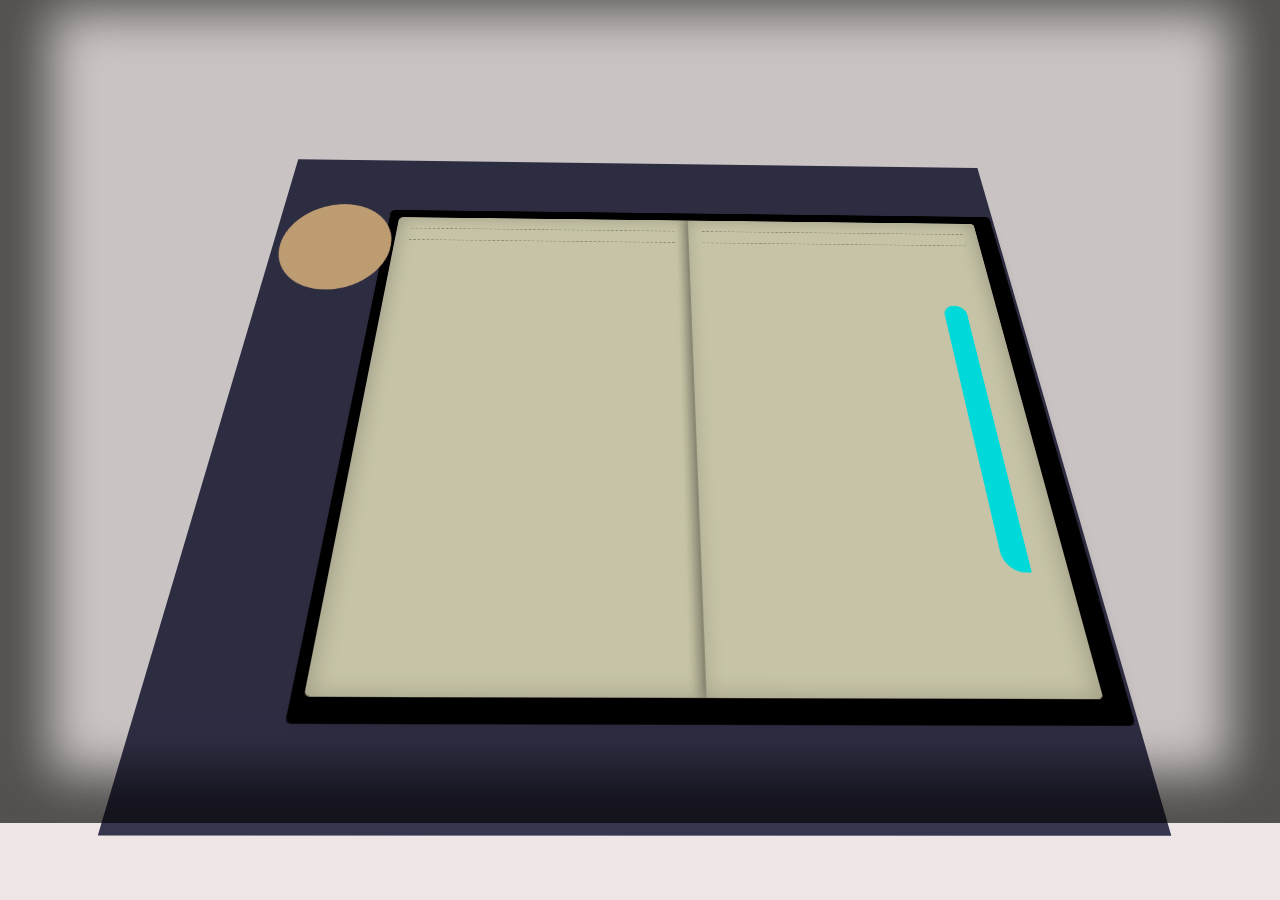
<file: Template/index.html>
<!DOCTYPE html>
<html lang="en">
    <head>
        <meta charset="UTF-8">
        <link rel = "stylesheet" href="/static/style.css">
    </head>
    <body>
        
        <div class="main">
            <div class="book">
                <span class="page turn"></span>
                <span class="page turn"></span>
                <span class="page turn"></span>
                <span class="page turn"></span>
                <span class="page turn"></span>
                <span class="page turn"></span>
                <span class="cover"></span>
                <span class="page"></span>
                <span class="cover turn"></span>
            </div>
            <div class="pen"></div>
            <div class="candle"></div>
        </div>
        <div class="dark-cover"></div>
    </body>
</html>
</file>
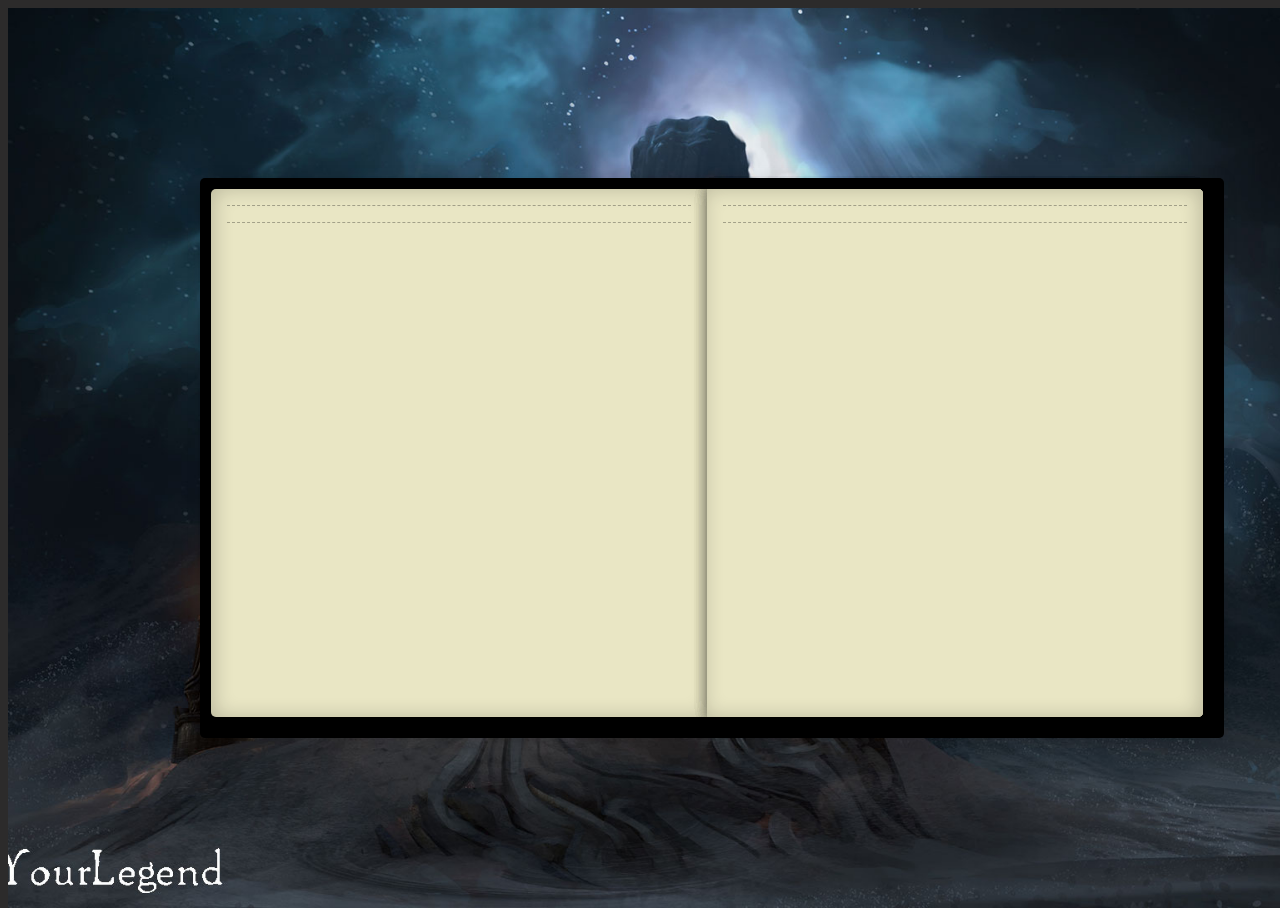
<file: Template/option.html>
<!DOCTYPE html>
<html lang="en">
    <head>
        <meta charset="UTF-8">
        <link rel = "stylesheet" href="/static/option.css">
    </head>
    <body>
        <div class="main">
            <div class="slideshow">
                <img src="blades-of-fire-wp5.jpg" class="slide active">
                <img src="Avatar.jpg" classs="slide">
                <img src="blades-of-fire-wp5.jpg" class="slide">
            </div>
            <div class="book">
                <span class="page turn"></span>
                <span class="page turn"></span>
                <span class="page turn"></span>
                <span class="page turn"></span>
                <span class="page turn"></span>
                <span class="page turn"></span>
                <span class="cover"></span>
                <span class="page"></span>
                <span class="cover turn"></span>
            </div>
        </div>
        <div class="dark-cover"></div>
    </body>
</html>
</file>
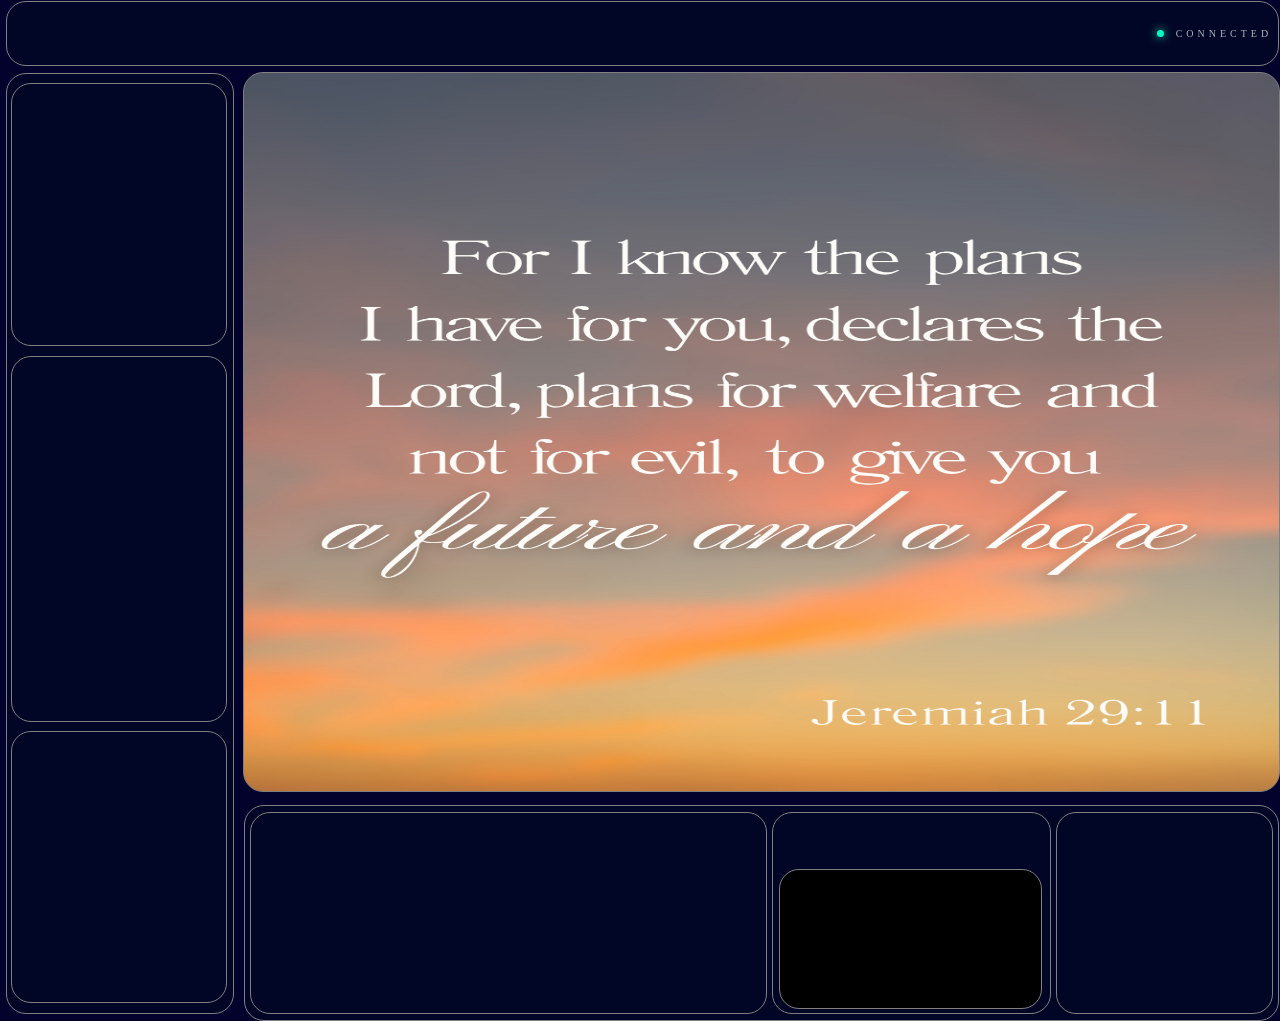
<file: Template/other.html>
<!DOCTYPE html>
<html lang="en">
    <head>
        <meta charset="UTF-8">
        <link rel = "stylesheet" href="/static/other.css">
    </head>
    <body>   
        <div class="main">
            <navbar class="navbar">
                <div class="system-status">
                    <span class="status-dot"></span>
                    <span>CONNECTED</span>
                </div>
            </navbar>
            <div class="main-screen"></div>
            <div class="mini-screen">
                <div class="mini1"></div>
                <div class="mini2">
                    <div class="text-box">
                    </div>
                </div>
                <div class="mini3"></div>
            </div>
            <div class="vertical-screen">
                <div class="v1"></div>
                <div class="v2"></div>
                <div class="v3"></div>
            </div>
        </div>
    </body>
</html>
</file>
<file: static/style.css>
body {
  display: flex;
  background-color: #eee6e6;
  justify-content: center;
  align-items: center;
   perspective: 800px;
   margin: 0;
   padding: 0;
}
.dark-cover{
    position: absolute;
    backdrop-filter: blur(0px);
    -webkit-backdrop-filter: blur(0px);
    background-color: rgba(0, 0, 0, 0.15);
    width:100%;
    height: 110%;
    box-shadow: 0 0 50px 50px rgba(0, 0, 0, 0.6)inset;
}
.main{
    display:flex;
    background-color: #36354e;
    position: relative;
    width: 65%;
    height: 80vh;
    margin-top: 5%;
    justify-content: center;
  align-items: center;
  transform-style: preserve-3d;
  transform: rotateX(30deg) rotateY(1deg) rotateZ(0deg);
}
.book {
  position: absolute;
 display: flex;
 left:15%;
  width: 59rem;
  height: 35rem;
  perspective: 140rem;
}
.cover {
  background-color: #000000;
  transform: rotateY(0deg);
  width: 22rem;
  height: 35rem;
}
.page {
  top: 0.7rem;
  left: 0.7rem;
  background-color: #e9e6c4;
  transform: rotateY(0deg);
  width: 21rem;
  height: 33rem;
  text-align: right;
  font-size: 8px;
  color: #777;
  font-family: monospace;
}
.page::before, .page::after {
  display: block;
  border-top: 1px dashed rgba(0, 0, 0, 0.3);
  content: "";
  padding-bottom: 1rem;
}
.cover, .page {
  position: absolute;
  padding: 1rem;
  transform-origin: 100% 0;
  border-radius: 5px 0 0 5px;
  box-shadow: inset 3px 0px 20px rgba(0, 0, 0, 0.2),
    0px 0px 15px rgba(0, 0, 0, 0.1);
  box-sizing: border-box;
}
.cover.turn {
  animation: bookCover 3s forwards;
}
.page.turn {
  animation: bookOpen 3s forwards;
}
.pen{
    position: absolute;
    width: 25px;
    height: 300px;
    background-color: aqua;
    left: 90%;
    border-radius: 50px 50px 5px 80px;
}
.candle{
    position: absolute;
    width:125px;
    height: 125px;
    background-color: burlywood;
    border-radius: 100px;
    left: 1%;
    top:10%;
}

.page:nth-of-type(1) { animation-delay: 0.1s; }
.page:nth-of-type(2) { animation-delay: 0.4s; }
.page:nth-of-type(3) { animation-delay: 0.7s; }
.page:nth-of-type(4) { animation-delay: 1.0s; }
.page:nth-of-type(5) { animation-delay: 1.3s; }
.page:nth-of-type(6) { animation-delay: 1.6s; }

@keyframes bookOpen {
  30%  { z-index: 999; }
  100% { transform: rotateY(180deg); z-index: 999; }
}
@keyframes bookCover {
  30%  { z-index: 999; }
  100% { transform: rotateY(180deg); z-index: 1; }
}
</file>
<file: static/option.css>
body {
  background-color: #2c2b2b;
}
.main{ 
    display: flex;
    width: 100%;
    height: 100%;
    position: absolute;
    align-items: center;
    justify-content: center;
}
.dark-cover{
    position: relative;
    background-color: #fefcfc;
    box-shadow: 0 0 50px 50px rgba(0, 0, 0, 0.9)inset;
    width: 100%;
    height: 100%;
}
.book {
  position: absolute;
 display: flex;
 left:15%;
  width: 69rem;
  height: 35rem;
  perspective: 140rem;
}
.cover {
  background-color: #000000;
  transform: rotateY(0deg);
  width: 32rem;
  height: 35rem;
}
.page {
  top: 0.7rem;
  left: 0.7rem;
  background-color: #e9e6c4;
  transform: rotateY(0deg);
  width: 31rem;
  height: 33rem;
  text-align: right;
  font-size: 8px;
  color: #777;
  font-family: monospace;
}
.page::before, .page::after {
  display: block;
  border-top: 1px dashed rgba(0, 0, 0, 0.3);
  content: "";
  padding-bottom: 1rem;
}
.cover, .page {
  position: absolute;
  padding: 1rem;
  transform-origin: 100% 0;
  border-radius: 5px 0 0 5px;
  box-shadow: inset 3px 0px 20px rgba(0, 0, 0, 0.2),
    0px 0px 15px rgba(0, 0, 0, 0.1);
  box-sizing: border-box;
}
.cover.turn {
  animation: bookCover 3s forwards;
}
.page.turn {
  animation: bookOpen 3s forwards;
}

.page:nth-of-type(1) { animation-delay: 0.1s; }
.page:nth-of-type(2) { animation-delay: 0.4s; }
.page:nth-of-type(3) { animation-delay: 0.7s; }
.page:nth-of-type(4) { animation-delay: 1.0s; }
.page:nth-of-type(5) { animation-delay: 1.3s; }
.page:nth-of-type(6) { animation-delay: 1.6s; }

@keyframes bookOpen {
  30%  { z-index: 999; }
  100% { transform: rotateY(180deg); z-index: 999; }
}
@keyframes bookCover {
  30%  { z-index: 999; }
  100% { transform: rotateY(180deg); z-index: 1; }
}
.slideshow{
    position: absolute;
    width:100%;
    height:100%;
    overflow: hidden;
}
.slide{
    position: absolute;
    width: 100%;
    height: 100%;
    object-fit: cover;
    opacity: 0;
    transition: opacity 1s;
}
.slide.active{
    opacity: 1;
}
</file>
<file: static/other.css>
*{
    margin: 0;
    padding: 0;
    box-sizing: border-box;
}
body{
    display:flex;
    background-color: rgb(2, 2, 44);
    overflow-y: scroll;
    overflow-x: hidden;
    align-items: center;
    justify-content: center;
    height:100vh;
    margin:0;
    padding: 0;
}
.main{
    position: absolute;
    background-image: url("44220-jeremiah-2911_source_file.png");
    background-size:100%100%;
    background-position: center;
    width: 81%;
    height: 80%;
    top:8%;
    left: 19%;
    border-radius: 20px;
    border: 1px solid gray;
}
.mini-screen{
    position: absolute;
    background-color: rgb(2, 6, 38);
    width: 100%;
    height: 30%;
    top:102%;
    border-radius: 20px;
    border: 1px solid gray; 
}
.mini1{
    position: absolute;
    background-color: transparent;
    width:50%;
    height: 95%;
    top:2.5%;
    left:0.5%;
    border-radius: 20px;
    border: 1px solid gray;
    backdrop-filter: blur(5px);
}
.mini2{
    position: absolute;
    background-color: transparent;
    width:27%;
    height: 95%;
    left:51%;
    top:2.5%;
    border-radius: 20px;
    border: 1px solid gray;
    backdrop-filter: blur(5px);
}
.text-box{
    position : absolute;
    background-color: black;
    width: 95%;
    height: 70%;
    top: 28%;
    left: 2.3%;
    border-radius: 20px;
    border: 1px solid gray;
}
.mini3{
    position: absolute;
    background-color: transparent;
    width:21%;
    height: 95%;
    left:78.5%;
    top:2.5%;
    border-radius: 20px;
    border: 1px solid gray;
    backdrop-filter: blur(5px);
}
.vertical-screen{
    position: absolute;
    background-color: rgb(2, 6, 38);
    width: 22%;
    height: 131%;
    right:101%;
    border-radius: 20px;
    border: 1px solid gray; 
}
.v1{
    position: absolute;
    background-color: transparent;
    width: 96%;
    height: 28%;
    left:1.5%;
    top:1%;
    border-radius: 20px;
    border: 1px solid gray;
    backdrop-filter: blur(5px);
}
.v2{
    position: absolute;
    background-color: transparent;
    width: 96%;
    height: 39%;
    top:30%;
    left:1.5%;
    border-radius: 20px;
    border: 1px solid gray;
    backdrop-filter: blur(5px);
}
.v3{
    position: absolute;
    background-color: transparent;
    width: 96%;
    height: 29%;
    top:70%;
    left:1.5%;
    border-radius: 20px;
    border: 1px solid gray;
    backdrop-filter: blur(5px);
}
.navbar{
    position: absolute;
    display: flex;
    background-color: rgb(2, 6, 38);
    width: 123%;
    height: 9%;
    bottom:101%;
    right:0%;
    border-radius: 20px;
    align-items: center;
    justify-content: center;
    flex-direction: column;
    border: 1px solid gray; 
}

.system-status {
  position: relative;
  display: flex;
  left: 45%;
  align-items: center;
  gap: 12px;
  font-size: 10px;
  letter-spacing: 4px;
  color: #a8b8bd;
}

.status-dot {
  width: 7px;
  height: 7px;
  border-radius: 50%;
  background: #00ffc3;
  box-shadow: 0 0 10px #00ffc3;
}
</file>
